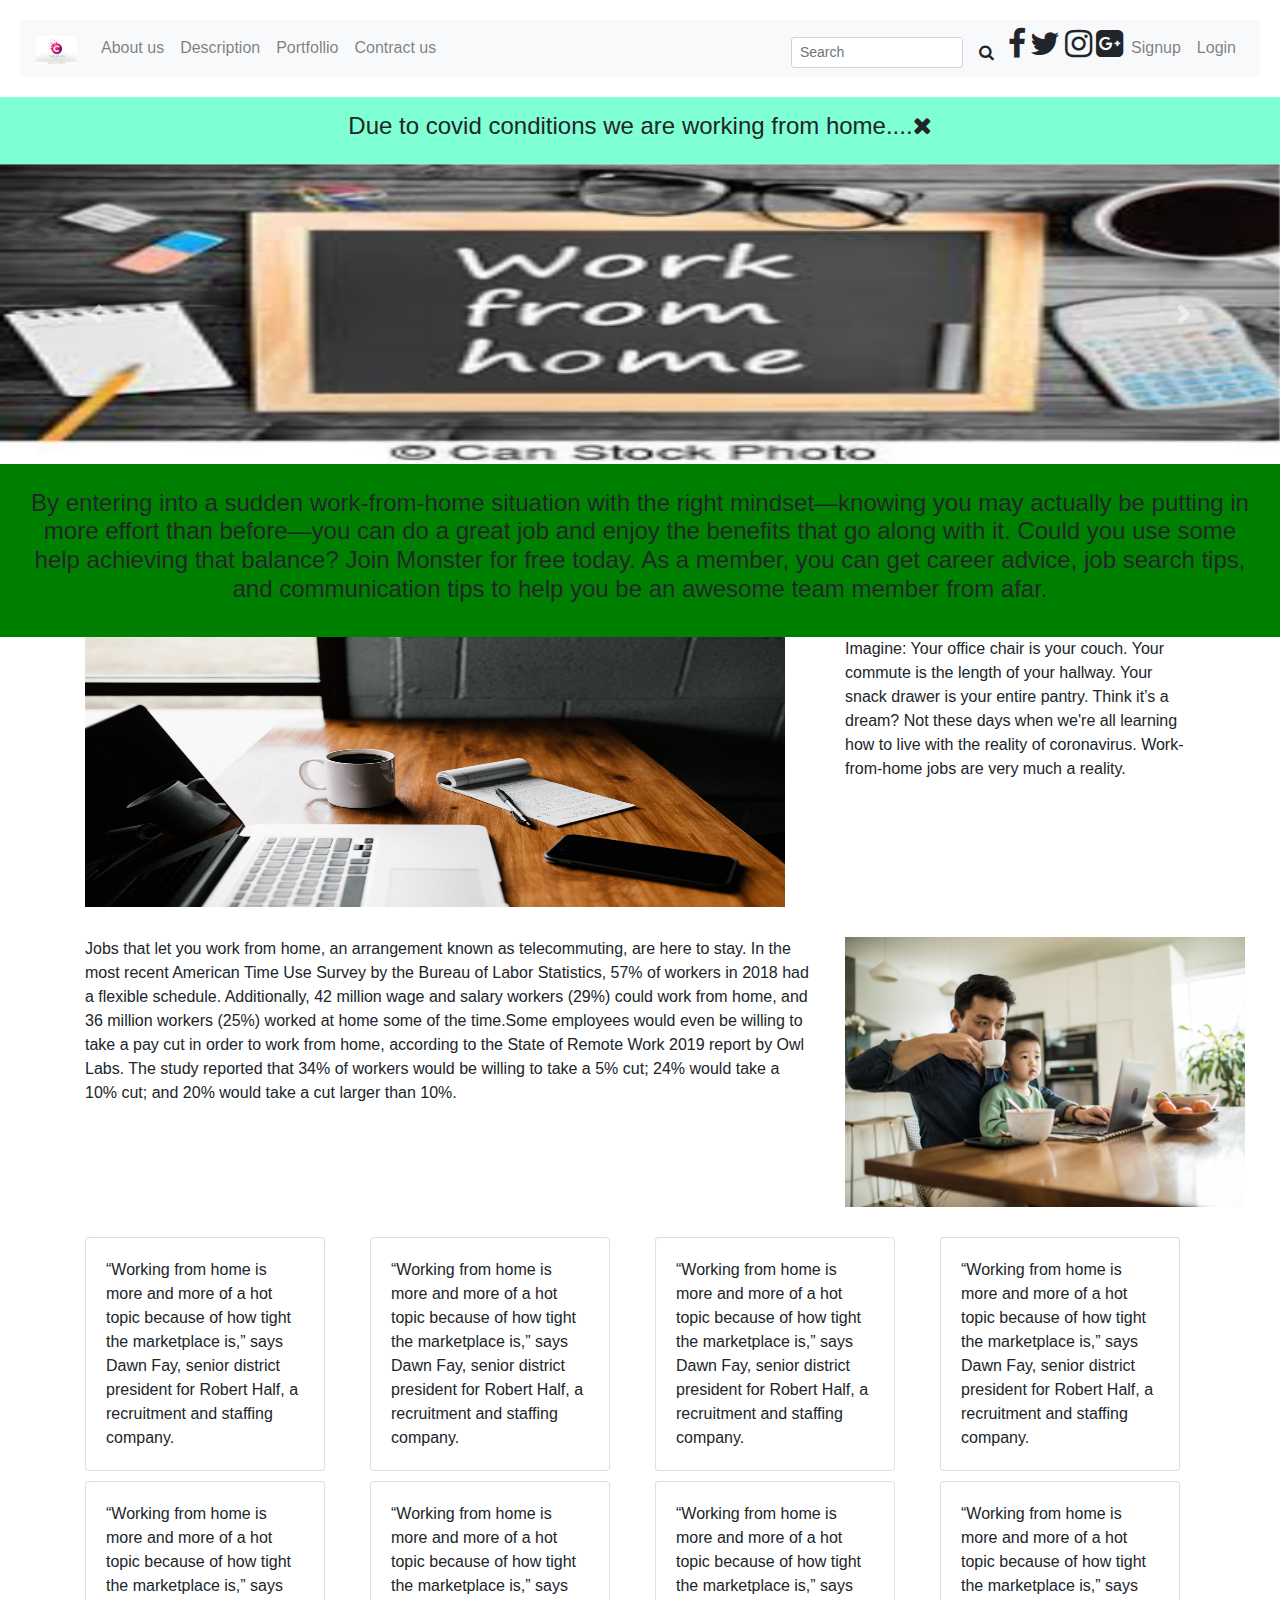
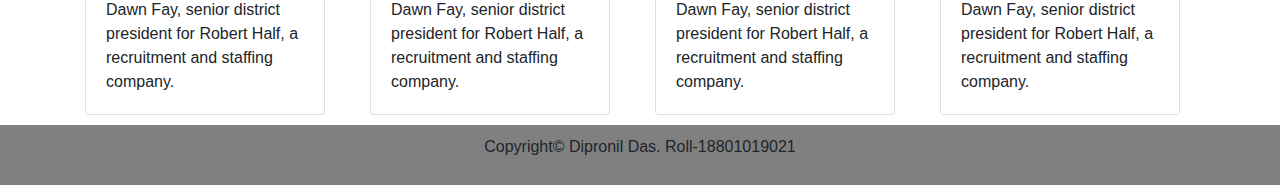
<file: index.html>
<!DOCTYPE html>
<html lang="en">
<head>
<meta charset="utf-8">
<meta name="viewport" content="width=device-width, initial-scale=1, shrink-to-fit=no">
<title>Web Page</title>
<link rel="stylesheet" href="https://stackpath.bootstrapcdn.com/bootstrap/4.3.1/css/bootstrap.min.css">
<link rel="stylesheet" href="https://maxcdn.bootstrapcdn.com/font-awesome/4.7.0/css/font-awesome.min.css">
<link rel="stylesheet" href="https://stackpath.bootstrapcdn.com/font-awesome/4.7.0/css/font-awesome.min.css">
<link rel="stylesheet" type="text/css" href="css/style.css">
<script src="https://ajax.googleapis.com/ajax/libs/jquery/3.3.1/jquery.min.js"></script>
<script src="https://cdnjs.cloudflare.com/ajax/libs/popper.js/1.14.7/umd/popper.min.js"></script>
<script src="https://stackpath.bootstrapcdn.com/bootstrap/4.3.1/js/bootstrap.min.js"></script>
<style type="text/css">
    .bs-example{
        margin: 20px;
    }
</style>
</head>
<body>
<div class="bs-example">
    <nav class="navbar navbar-expand-md navbar-light bg-light">
        <a href="index.html" class="navbar-brand">
            <img src="image/logo.jpg" height="28" alt="CoolBrand">
        </a>
        <button type="button" class="navbar-toggler" data-toggle="collapse" data-target="#navbarCollapse">
            <span class="navbar-toggler-icon"></span>
        </button>

        <div class="collapse navbar-collapse" id="navbarCollapse">
            <div class="navbar-nav">
                <a href="aboutus.html" class="nav-item nav-link">About us</a>
                <a href="#" class="nav-item nav-link">Description</a>
                <a href="#" class="nav-item nav-link">Portfollio</a>
                <a href="contact.html" class="nav-item nav-link">Contract us</a>
            </div>
            <div class="navbar-nav ml-auto">
                <form class="form-inline d-flex justify-content-center md-form form-sm active-cyan-2 mt-2">
 					 <input class="form-control form-control-sm mr-3 w-75" type="text" placeholder="Search"
    					aria-label="Search">
  					<i class="fa fa-search" aria-hidden="true"></i>
				</form>
                <div class="social">
        			<i class="fa fa-facebook fa-2x" aria-hidden="true"></i>
        			<i class="fa fa-twitter fa-2x" aria-hidden="true"></i>
        			<i class="fa fa-instagram fa-2x" aria-hidden="true"></i>
       				<i class="fa fa-google-plus-square fa-2x" aria-hidden="true"></i>
      			</div>
       				<a href="signin.php" class="nav-item nav-link">Signup</a>
       				<a href="login.php" class="nav-item nav-link">Login</a>
            </div>
        </div>
    </nav>
</div>
<div class="heading">
	<h4>Due to covid conditions we are working from home....<i class="fa fa-times"></i></h4>
</div>
<div id="carouselExampleControls" class="carousel slide" data-ride="carousel">
  <div class="carousel-inner">
 		<div class="carousel-item active" data-interval="1000">
    		  <img class="d-block w-100" src="image/1.jpg" style="" alt="image-1">
    	</div>
    	<div class="carousel-item" data-interval="1000">
      		<img class="d-block w-100" src="image/2.jpg" alt="image-2">
    	</div>
    	<div class="carousel-item" data-interval="1000">
      		<img class="d-block w-100" src="image/3.jpg" alt="image-3">
    	</div>
    	<div class="carousel-item" data-interval="1000">
      		<img class="d-block w-100" src="image/4.jpg" alt="image-4">
    	</div>
  </div>
  <a class="carousel-control-prev" href="#carouselExampleControls" role="button" data-slide="prev">
    	<span class="carousel-control-prev-icon" aria-hidden="true"></span>
    	<span class="sr-only">Previous</span>
  </a>
  <a class="carousel-control-next" href="#carouselExampleControls" role="button" data-slide="next">
    	<span class="carousel-control-next-icon" aria-hidden="true"></span>
    	<span class="sr-only">Next</span>
  </a>
</div>
<div class="text">
	<h4>By entering into a sudden work-from-home situation with the right mindset—knowing you may actually be putting in more effort than before—you can do a great job and enjoy the benefits that go along with it. Could you use some help achieving that balance? Join Monster for free today. As a member, you can get career advice, job search tips, and communication tips to help you be an awesome team member from afar. </h4>
</div>
<div class="container" >
	<div class="row">
		<div class="image-sec col-md-8">
			<img src="image/5.jpg" alt="image-5" style="height: 300px;width: 700px;padding-bottom: 30px;">
		</div>
		<div class="text-sec col-md-4">
			Imagine: Your office chair is your couch. Your commute is the length of your hallway. Your snack drawer is your entire pantry. Think it’s a dream? Not these days when we're all learning how to live with the reality of coronavirus. Work-from-home jobs are very much a reality.
		</div>
	</div>
	<div class="row">
		<div class="text-sec col-md-8">
			Jobs that let you work from home, an arrangement known as telecommuting, are here to stay. In the most recent American Time Use Survey by the Bureau of Labor Statistics, 57% of workers in 2018 had a flexible schedule. Additionally, 42 million wage and salary workers (29%) could work from home, and 36 million workers (25%) worked at home some of the time.Some employees would even be willing to take a pay cut in order to work from home, according to the State of Remote Work 2019 report by Owl Labs. The study reported that 34% of workers would be willing to take a 5% cut; 24% would take a 10% cut; and 20% would take a cut larger than 10%.
		</div>
		<div class="image-sec col-md-4">
			<img src="image/6.jpg" alt="image-6" style="height: 300px;width: 400px;padding-bottom: 30px">
		</div>
	</div>
	<div class="row">
		<div class="col-md-3">
			<div class="card" style="width: 15rem;">
		  		<div class="card-body">
		    		<p class="card-text">“Working from home is more and more of a hot topic because of how tight the marketplace is,” says Dawn Fay, senior district president for Robert Half, a recruitment and staffing company.</p>
		  		</div>
			</div>
		</div>
		<div class="col-md-3">
			<div class="card" style="width: 15rem;">
		  		<div class="card-body">
		    		<p class="card-text">“Working from home is more and more of a hot topic because of how tight the marketplace is,” says Dawn Fay, senior district president for Robert Half, a recruitment and staffing company.</p>
		  		</div>
			</div>
		</div>
		<div class="col-md-3">
			<div class="card" style="width: 15rem;">
		  		<div class="card-body">
		    		<p class="card-text">“Working from home is more and more of a hot topic because of how tight the marketplace is,” says Dawn Fay, senior district president for Robert Half, a recruitment and staffing company.</p>
		  		</div>
			</div>
		</div>
		<div class="col-md-3">
			<div class="card" style="width: 15rem;">
		  		<div class="card-body">
		    		<p class="card-text">“Working from home is more and more of a hot topic because of how tight the marketplace is,” says Dawn Fay, senior district president for Robert Half, a recruitment and staffing company. </p>
		  		</div>
			</div>
		</div>
	</div>
	<div class="row" style="padding-top: 10px ">
		<div class="col-md-3">
			<div class="card" style="width: 15rem;">
		  		<div class="card-body">
		    		<p class="card-text">“Working from home is more and more of a hot topic because of how tight the marketplace is,” says Dawn Fay, senior district president for Robert Half, a recruitment and staffing company.</p>
		  		</div>
			</div>
		</div>
		<div class="col-md-3">
			<div class="card" style="width: 15rem;">
		  		<div class="card-body">
		    		<p class="card-text">“Working from home is more and more of a hot topic because of how tight the marketplace is,” says Dawn Fay, senior district president for Robert Half, a recruitment and staffing company.</p>
		  		</div>
			</div>
		</div>
		<div class="col-md-3">
			<div class="card" style="width: 15rem;">
		  		<div class="card-body">
		    		<p class="card-text">“Working from home is more and more of a hot topic because of how tight the marketplace is,” says Dawn Fay, senior district president for Robert Half, a recruitment and staffing company.</p>
		  		</div>
			</div>
		</div>
		<div class="col-md-3">
			<div class="card" style="width: 15rem;">
		  		<div class="card-body">
		    		<p class="card-text">“Working from home is more and more of a hot topic because of how tight the marketplace is,” says Dawn Fay, senior district president for Robert Half, a recruitment and staffing company. </p>
		  		</div>
			</div>
		</div>
	</div>

</div>
  <footer>
    <p>Copyright&copy; Dipronil Das. Roll-18801019021</p>
  </footer>
</body>
</html>
</file>
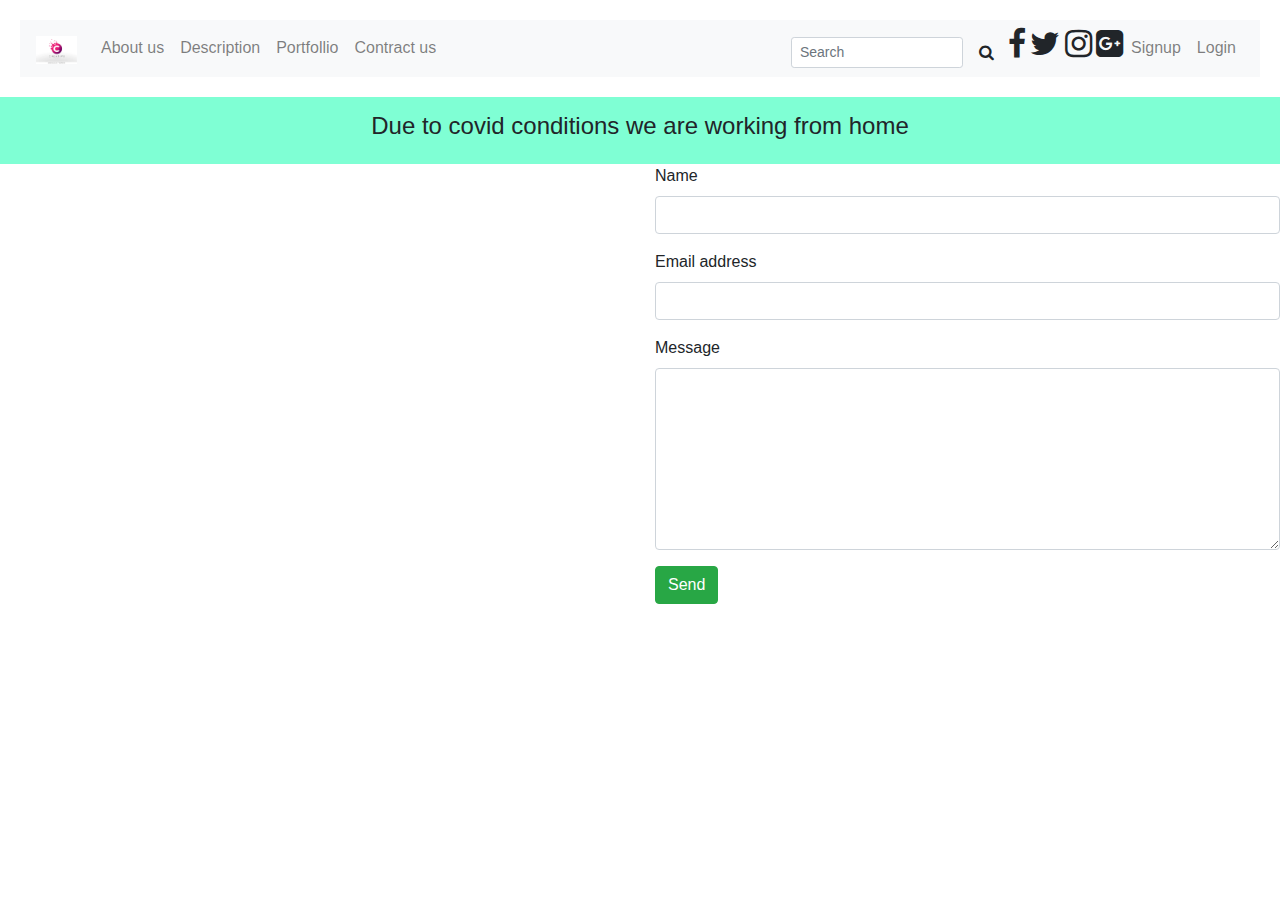
<file: contact.html>
<!DOCTYPE html>
<html lang="en">
<head>
<meta charset="utf-8">
<meta name="viewport" content="width=device-width, initial-scale=1, shrink-to-fit=no">
<title>Web Page</title>
<link rel="stylesheet" href="https://stackpath.bootstrapcdn.com/bootstrap/4.3.1/css/bootstrap.min.css">
<link rel="stylesheet" href="https://maxcdn.bootstrapcdn.com/font-awesome/4.7.0/css/font-awesome.min.css">
<link rel="stylesheet" href="https://stackpath.bootstrapcdn.com/font-awesome/4.7.0/css/font-awesome.min.css">
<link rel="stylesheet" type="text/css" href="css/style.css">
<script src="https://ajax.googleapis.com/ajax/libs/jquery/3.3.1/jquery.min.js"></script>
<script src="https://cdnjs.cloudflare.com/ajax/libs/popper.js/1.14.7/umd/popper.min.js"></script>
<script src="https://stackpath.bootstrapcdn.com/bootstrap/4.3.1/js/bootstrap.min.js"></script>
<style type="text/css">
    .bs-example{
        margin: 20px;
    }
</style>
</head>
<body>
<div class="bs-example">
    <nav class="navbar navbar-expand-md navbar-light bg-light">
        <a href="index.html" class="navbar-brand">
            <img src="image/logo.jpg" height="28" alt="CoolBrand">
        </a>
        <button type="button" class="navbar-toggler" data-toggle="collapse" data-target="#navbarCollapse">
            <span class="navbar-toggler-icon"></span>
        </button>

        <div class="collapse navbar-collapse" id="navbarCollapse">
            <div class="navbar-nav">
                <a href="aboutus.html" class="nav-item nav-link">About us</a>
                <a href="#" class="nav-item nav-link">Description</a>
                <a href="#" class="nav-item nav-link">Portfollio</a>
                <a href="contact.html" class="nav-item nav-link">Contract us</a>
            </div>
            <div class="navbar-nav ml-auto">
                <form class="form-inline d-flex justify-content-center md-form form-sm active-cyan-2 mt-2">
 					 <input class="form-control form-control-sm mr-3 w-75" type="text" placeholder="Search"
    					aria-label="Search">
  					<i class="fa fa-search" aria-hidden="true"></i>
				</form>
                <div class="social">
        			<i class="fa fa-facebook fa-2x" aria-hidden="true"></i>
        			<i class="fa fa-twitter fa-2x" aria-hidden="true"></i>
        			<i class="fa fa-instagram fa-2x" aria-hidden="true"></i>
       				<i class="fa fa-google-plus-square fa-2x" aria-hidden="true"></i>
      			</div>
                <a href="contact.html" class="nav-item nav-link">Signup</a>
                <a href="login.html" class="nav-item nav-link">Login</a>
            </div>
        </div>
    </nav>
</div>
<div class="heading">
	<h4>Due to covid conditions we are working from home</h4>
</div>
<div class="contaner" style="padding: ">
    <div class="row">
        <div class="col-md-6">
            <iframe src="https://www.google.com/maps/embed?pb=!1m18!1m12!1m3!1d14695.247841848737!2d88.37249194999997!3d22.9571513!2m3!1f0!2f0!3f0!3m2!1i1024!2i768!4f13.1!3m3!1m2!1s0x39f8930db071b6eb%3A0x34be2b9e43ad6e7!2sAdi%20Saptagram!5e0!3m2!1sen!2sin!4v1592062218527!5m2!1sen!2sin" width="600" height="450" frameborder="0" style="border:0;" allowfullscreen="" aria-hidden="false" tabindex="0"></iframe>
        </div>
        <div class="col-md-6">
            <form action="connection.php" method="post">
                <div class="form-group">
                    <label>Name</label>
                    <input type="text" class="form-control" name="name">
                </div>
          <div class="form-group">
            <label>Email address</label>
            <input type="email" class="form-control" name="email">
          </div>
          <div class="form-group">
            <label>Message</label>
            <textarea name="message" class="form-control" rows="7"></textarea>
          </div>
          <button type="submit" class="btn btn-success">Send</button>
        </form>
        </div>
    </div>
</div>
</body>
</html>
</file>
<file: css/style.css>
.heading{
	text-align: center;
	background-color: aquamarine;
	padding: 15px;
}

.carousel-inner img {
    width: 150px;
    height: 300px;
  }

  .text{
  	text-align: center;
	background-color: green;
	padding: 25px;
  }

.card { 
  cursor: pointer;
  transition: 0.3s;
}

.card:hover {
  box-shadow: 0 9px 18px 0 rgba(0,0,0,0.3);
}

footer{
	margin-top: 10px;
	text-align: center;
	background-color: gray;
	padding: 10px;
}
</file>
